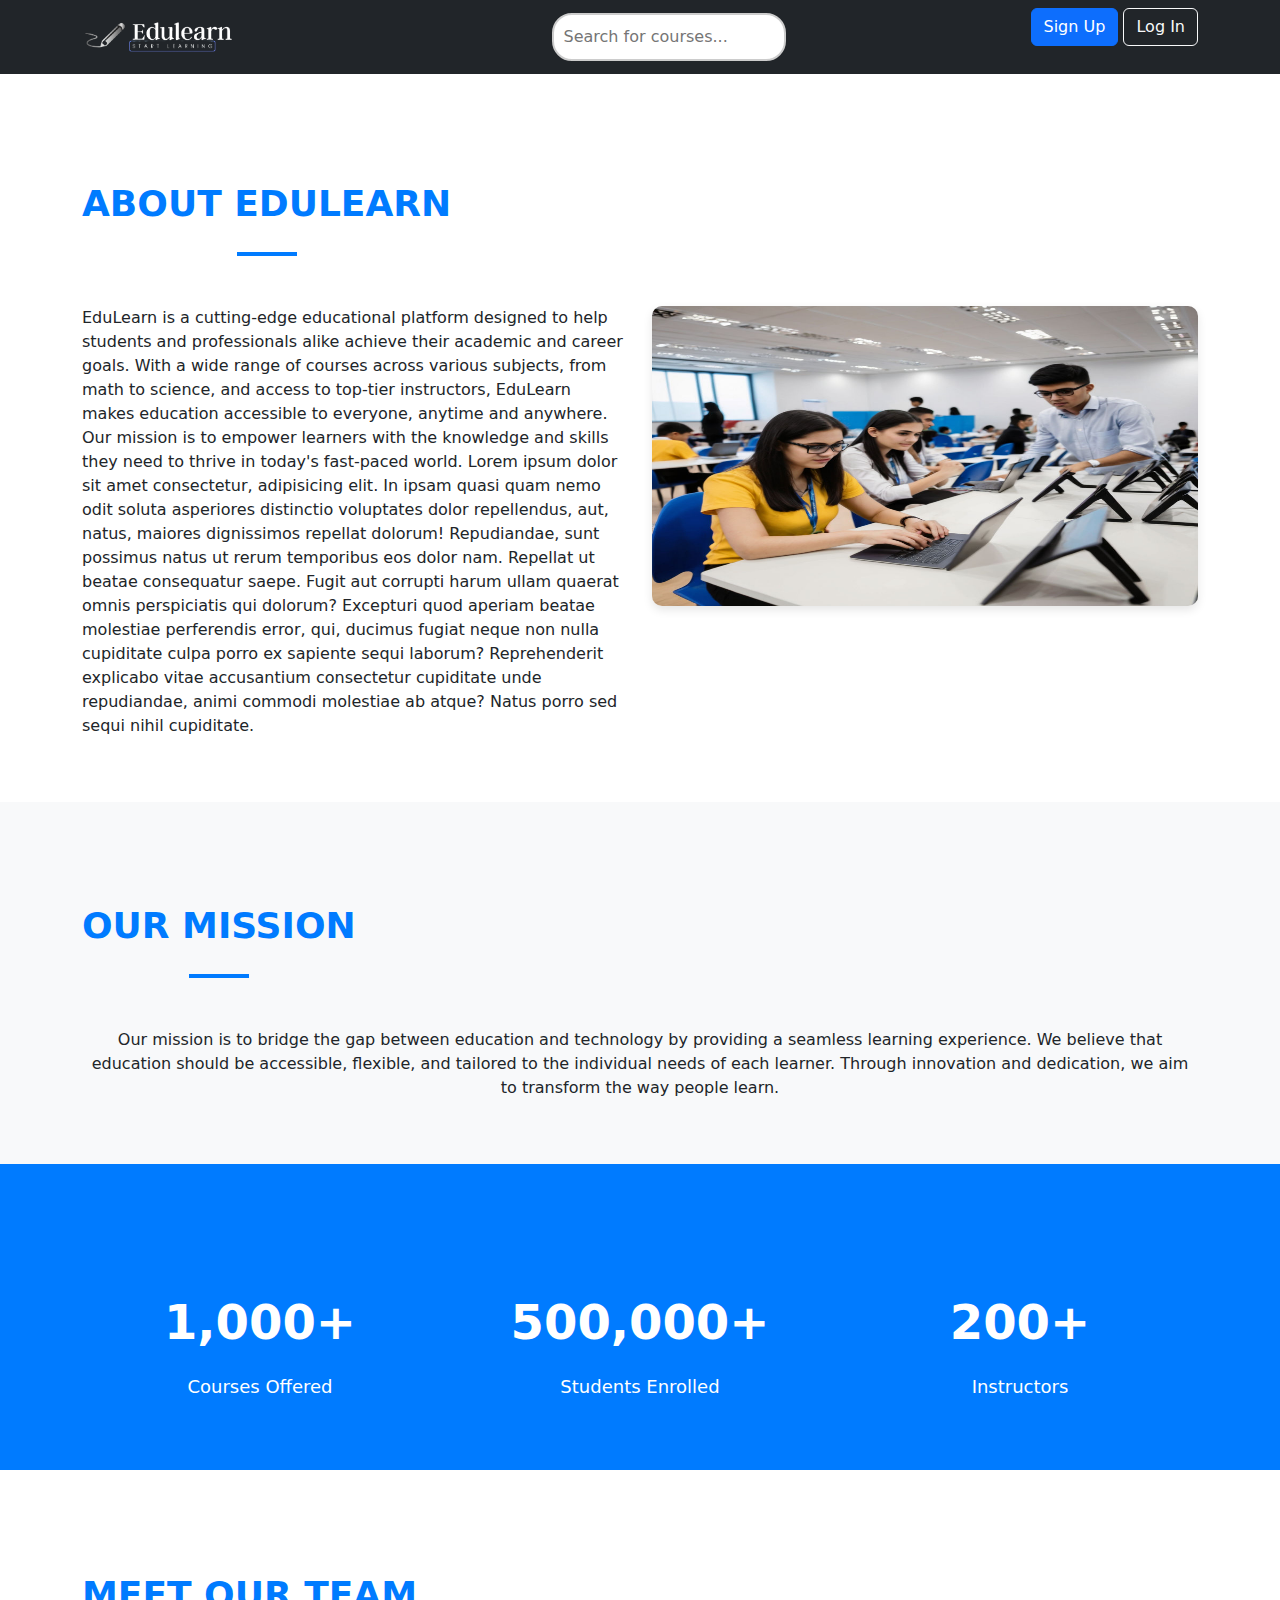
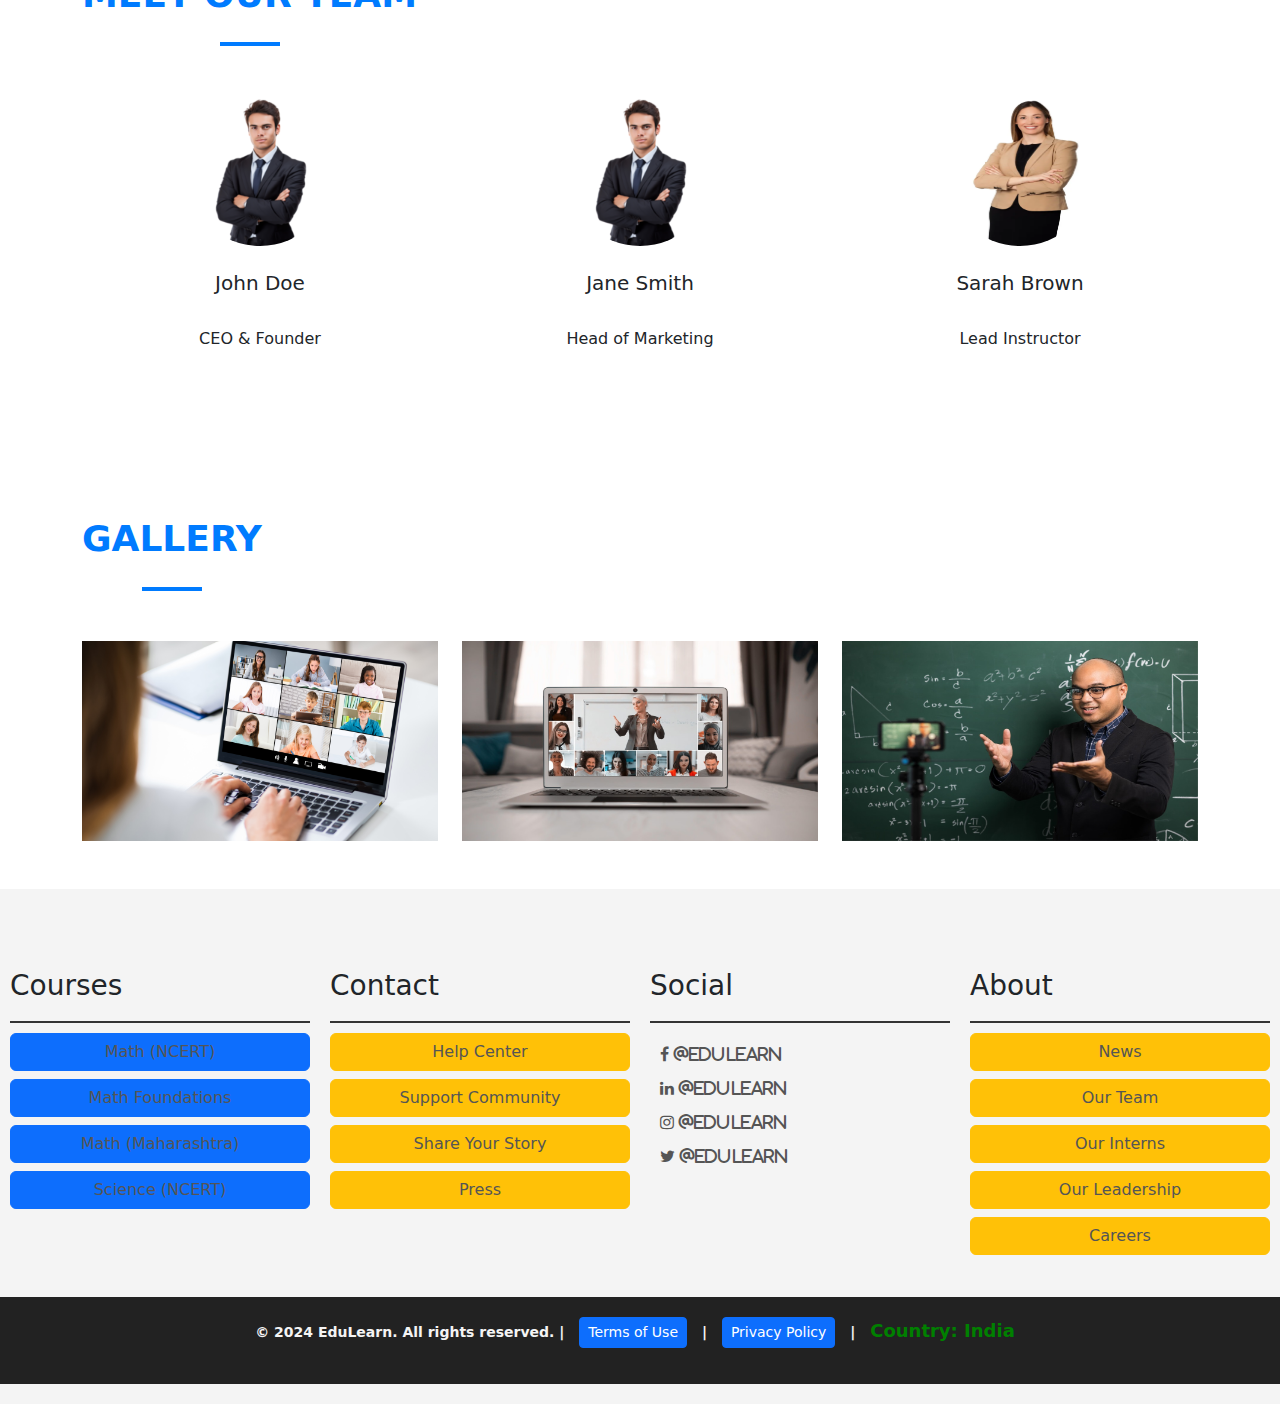
<file: about.html>
<!DOCTYPE html>
<html lang="en">
<head>
    <meta charset="UTF-8">
    <meta name="viewport" content="width=device-width, initial-scale=1.0">
    <title>About Us | EduLearn</title>

    <!-- Bootstrap CSS -->
    <link href="https://cdn.jsdelivr.net/npm/bootstrap@5.3.0/dist/css/bootstrap.min.css" rel="stylesheet">

    <!-- Font Awesome (for icons) -->
    <link rel="stylesheet" href="https://cdnjs.cloudflare.com/ajax/libs/font-awesome/6.0.0-beta3/css/all.min.css">

    <link href="https://cdn.jsdelivr.net/npm/bootstrap@5.3.0/dist/css/bootstrap.min.css" rel="stylesheet">
    <link href="https://stackpath.bootstrapcdn.com/bootstrap/4.5.2/css/bootstrap.min.css" rel="stylesheet">
    <link href="https://cdn.jsdelivr.net/npm/bootstrap@5.3.0/dist/css/bootstrap.min.css" rel="stylesheet">
    <link href="https://cdnjs.cloudflare.com/ajax/libs/font-awesome/6.0.0-beta3/css/all.min.css" rel="stylesheet">
    <link rel="stylesheet" href="https://cdnjs.cloudflare.com/ajax/libs/font-awesome/4.7.0/css/font-awesome.min.css">
    <link rel="stylesheet" href="Assets/Stylesheet/edutech.css">
    
    
    </style>
</head>
<body>

    <!-- Navbar -->
    <nav class="navbar navbar-expand-lg navbar-dark bg-dark fixed-top">
        <div class="container">
            <a class="navbar-brand" href="index.html"><img src="Assets/Images/logo.png" alt="logo"></a>
            <button class="navbar-toggler" type="button" data-bs-toggle="collapse" data-bs-target="#navbarNav" aria-controls="navbarNav" aria-expanded="false" aria-label="Toggle navigation">
                <span class="navbar-toggler-icon"></span>
            </button>
            <div class="collapse navbar-collapse" id="navbarNav">
                <ul class="navbar-nav ms-auto">
                    <div class="search-bar d-none d-lg-block">
                        <input type="text" placeholder="Search for courses...">
                    </div>
                    <li class="nav-item"><a class="btn btn-primary animated-btn" href="#" data-bs-toggle="modal" data-bs-target="#registerModal">Sign Up</a></li>&nbsp;
                    <li class="nav-item"><a class="btn btn-outline-light animated-btn-outline" data-bs-toggle="modal" data-bs-target="#fullscreenModal">Log In</a></li>
                </ul>
            </div>
        </div>
    </nav>


       <!-- Registration Modal -->
       <div class="modal fade" id="registerModal" tabindex="-1" aria-labelledby="registerModalLabel" aria-hidden="true">
        <div class="modal-dialog">
            <div class="modal-content">
                <div class="modal-header">
                    <h5 class="modal-title" id="registerModalLabel">Register</h5>
                    <button type="button" class="btn-close" data-bs-dismiss="modal" aria-label="Close"></button>
                </div>
                <div class="modal-body">
                    <!-- Registration Form -->
                    <form id="registrationForm">
                        <div class="mb-3">
                            <label for="name" class="form-label">Name</label>
                            <input type="text" class="form-control" id="name" placeholder="Enter your name" required>
                        </div>
                        <div class="mb-3">
                            <label for="email" class="form-label">Email address</label>
                            <input type="email" class="form-control" id="email" placeholder="Enter your email" required>
                        </div>
                        <div class="mb-3">
                            <label for="password" class="form-label">Password</label>
                            <input type="password" class="form-control" id="password" placeholder="Enter your password" required>
                            <!-- Password strength bar -->
                            <div id="passwordStrength"></div>
                        </div>
                        <div class="mb-3">
                            <label for="confirmPassword" class="form-label">Confirm Password</label>
                            <input type="password" class="form-control" id="confirmPassword" placeholder="Confirm your password" required>
                        </div>
                    </form>
                </div>
                <div class="modal-footer">
                    <button type="button" class="btn btn-secondary" data-bs-dismiss="modal">Close</button>
                    <button type="submit" class="btn btn-primary" form="registrationForm">Submit</button>
                </div>
            </div>
        </div>
    </div>

<!-- Full-Screen Modal -->
<div class="modal fade" id="fullscreenModal" tabindex="-1" aria-labelledby="fullscreenModalLabel" aria-hidden="true">
    <div class="modal-dialog modal-fullscreen">
        <div class="modal-content">
            <div class="modal-header">
                <h5 class="modal-title" id="fullscreenModalLabel">Login</h5>
                <button type="button" class="btn-close" data-bs-dismiss="modal" aria-label="Close"></button>
            </div>
            <div class="modal-body d-flex align-items-center justify-content-center">
                <div class="login-container w-100">
                    <form class="login-form">
                        <h3 class="text-center mb-4">Login to Your Account</h3>
                        <div class="mb-3">
                            <input type="email" class="form-control" placeholder="Email Address" required>
                        </div>
                        <div class="mb-3">
                            <input type="password" class="form-control" placeholder="Password" required>
                        </div>
                        <button type="submit" class="btn btn-primary w-100">Login</button>
                        <p class="form-text mt-3 text-center">
                            Forgot password? <a href="#">Click here</a>
                        </p>
                        <p class="form-text text-center">
                            Don't have an account? <a href="#">Sign Up</a>
                        </p>
                    </form>
                </div>
            </div>
            <div class="modal-footer">
                <button type="button" class="btn btn-secondary" data-bs-dismiss="modal">Close</button>
            </div>
        </div>
    </div>
</div>
    

    <!-- About Us Section -->
    <section class="container py-5">
        <h2 class="section-title">About EduLearn</h2>
        <div class="row">
            <div class="col-md-6">
                <p>EduLearn is a cutting-edge educational platform designed to help students and professionals alike achieve their academic and career goals. With a wide range of courses across various subjects, from math to science, and access to top-tier instructors, EduLearn makes education accessible to everyone, anytime and anywhere. Our mission is to empower learners with the knowledge and skills they need to thrive in today's fast-paced world. Lorem ipsum dolor sit amet consectetur, adipisicing elit. In ipsam quasi quam nemo odit soluta asperiores distinctio voluptates dolor repellendus, aut, natus, maiores dignissimos repellat dolorum! Repudiandae, sunt possimus natus ut rerum temporibus eos dolor nam. Repellat ut beatae consequatur saepe. Fugit aut corrupti harum ullam quaerat omnis perspiciatis qui dolorum? Excepturi quod aperiam beatae molestiae perferendis error, qui, ducimus fugiat neque non nulla cupiditate culpa porro ex sapiente sequi laborum? Reprehenderit explicabo vitae accusantium consectetur cupiditate unde repudiandae, animi commodi molestiae ab atque? Natus porro sed sequi nihil cupiditate.</p>
            </div>
            <div class="col-md-6">
                <img src="Assets/Images/edutech.jpeg" alt="About EduLearn" class="about-img" height="300px" width="300px">
            </div>
        </div>
    </section>

    <!-- Mission Section -->
    <section class="bg-light py-5">
        <div class="container">
            <h2 class="section-title">Our Mission</h2>
            <p class="text-center">Our mission is to bridge the gap between education and technology by providing a seamless learning experience. We believe that education should be accessible, flexible, and tailored to the individual needs of each learner. Through innovation and dedication, we aim to transform the way people learn.</p>
        </div>
    </section>

    <!-- Success Counter Section -->
    <section class="success-counter">
        <div class="container">
            <div class="row text-center">
                <div class="col-md-4">
                    <div class="counter-box">
                        <h3>1,000+</h3>
                        <p>Courses Offered</p>
                    </div>
                </div>
                <div class="col-md-4">
                    <div class="counter-box">
                        <h3>500,000+</h3>
                        <p>Students Enrolled</p>
                    </div>
                </div>
                <div class="col-md-4">
                    <div class="counter-box">
                        <h3>200+</h3>
                        <p>Instructors</p>
                    </div>
                </div>
            </div>
        </div>
    </section>

    <!-- Our Team Section -->
    <section class="container py-5">
        <h2 class="section-title">Meet Our Team</h2>
        <div class="row">
            <div class="col-md-4 text-center">
                <img src="Assets/Images/businessman-isolated.webp" alt="Team Member" class="rounded-circle" width="150" height="150">
                <h5 class="mt-3">John Doe</h5>
                <p>CEO & Founder</p>
            </div>
            <div class="col-md-4 text-center">
                <img src="Assets/Images/businessman-isolated.webp" alt="Team Member" class="rounded-circle" width="150" height="150">
                <h5 class="mt-3">Jane Smith</h5>
                <p>Head of Marketing</p>
            </div>
            <div class="col-md-4 text-center">
                <img src="Assets/Images/beautiful-smiling.webp" alt="Team Member" class="rounded-circle" width="150" height="150">
                <h5 class="mt-3">Sarah Brown</h5>
                <p>Lead Instructor</p>
            </div>
        </div>
    </section>

    <!-- Gallery Section -->
    <section class="container py-5">
        <h2 class="section-title">Gallery</h2>
        <div class="row">
            <div class="col-md-4">
                <img src="Assets/Images/challenging-behavior.jpg" alt="Gallery Image" class="img-fluid">
            </div>
            <div class="col-md-4">
                <img src="Assets/Images/shutterstock.jpg" alt="Gallery Image" class="img-fluid">
            </div>
            <div class="col-md-4">
                <img src="Assets/Images/Edited.jpg" alt="Gallery Image" class="img-fluid">
            </div>
        </div>
    </section>

    <!-- Footer -->
    <footer>
        <div class="container-fluid">
            <div class="row">
                <!-- Courses Section -->
                <div class="col-md-3 footer-section">
                    <h3>Courses</h3>
                    <a href="#" class="btn btn-primary mb-2">Math (NCERT)</a>
                    <a href="#" class="btn btn-primary mb-2">Math Foundations</a>
                    <a href="#" class="btn btn-primary mb-2">Math (Maharashtra)</a>
                    <a href="#" class="btn btn-primary mb-2">Science (NCERT)</a>
                </div>

                <!-- Contact Section -->
                <div class="col-md-3 footer-section">
                    <h3>Contact</h3>
                    <a href="#" class="btn btn-warning mb-2">Help Center</a>
                    <a href="#" class="btn btn-warning mb-2">Support Community</a>
                    <a href="#" class="btn btn-warning mb-2">Share Your Story</a>
                    <a href="#" class="btn btn-warning mb-2">Press</a>
                </div>

                <!-- Social Section -->
                <div class="col-md-3 footer-section">
                    <h3>Social</h3>
                    <div class="social-section">
                        <a href="#"><i class="fa fa-facebook">&nbsp;@edulearn</i></a>
                        <a href="#"><i class="fa fa-linkedin">&nbsp;@edulearn</i></a>
                        <a href="#"><i class="fa fa-instagram">&nbsp;@edulearn</i></a>
                        <a href="#"><i class="fa fa-twitter">&nbsp;@edulearn</i></a>
                    </div>
                </div>

                <!-- About Section -->
                <div class="col-md-3 footer-section">
                    <h3>About</h3>
                    <a href="#" class="btn btn-warning mb-2">News</a>
                    <a href="#" class="btn btn-warning mb-2">Our Team</a>
                    <a href="#" class="btn btn-warning mb-2">Our Interns</a>
                    <a href="#" class="btn btn-warning mb-2">Our Leadership</a>
                    <a href="#" class="btn btn-warning mb-2">Careers</a>
                </div>
            </div>

            <div class="row mt-4">
                <div class="col-md-12 text-center footer-bottom">
                    <p>&copy; 2024 EduLearn. All rights reserved. | 
                        <a href="#" class="btn btn-sm btn-primary">Terms of Use</a> | 
                        <a href="#" class="btn btn-sm btn-primary">Privacy Policy</a> | 
                        <span class="footer-country">Country: India</span>
                    </p>
                </div>
            </div>
        </div>
    </footer>

    <!-- Bootstrap JS -->
    <script src="https://cdn.jsdelivr.net/npm/bootstrap@5.3.0/dist/js/bootstrap.bundle.min.js"></script>

</body>
</html>
</file>
<file: Assets/Stylesheet/edutech.css>
/* General transition for nav links */
    .navbar-nav .nav-link {
        transition: color 0.3s ease, transform 0.3s ease;
    }

    .navbar-nav .nav-link:hover {
        color: #f0ad4e;
        transform: scale(1.1); /* Enlarge slightly on hover */
    }

    /* Button animation */
    .animated-btn {
        transition: background-color 0.3s ease, transform 0.3s ease;
    }

    .animated-btn:hover {
        background-color: #007bff;
        transform: translateY(-3px); /* Move upwards on hover */
    }

    /* Outline button animation */
    .animated-btn-outline {
        transition: color 0.3s ease, border-color 0.3s ease, transform 0.3s ease;
    }

    .animated-btn-outline:hover {
        color: #007bff;
        border-color: #007bff;
        transform: translateY(-3px); /* Move upwards on hover */
    }

    /* Navbar background transition when scrolling */
    .navbar {
        transition: background-color 0.5s ease;
    }

    .navbar.scrolled {
        background-color: #343a40; /* Change color when scrolled */
    }
    .social-section{
        color: #007bff !important;
    }
    /* Modal entrance animation */
    @keyframes slideIn {
        0% {
            transform: translateY(-100%);
            opacity: 0;
        }
        100% {
            transform: translateY(0);
            opacity: 1;
        }
    }

    /* Modal fade-out animation */
    @keyframes slideOut {
        0% {
            transform: translateY(0);
            opacity: 1;
        }
        100% {
            transform: translateY(-100%);
            opacity: 0;
        }
    }

    /* Apply transition to modal dialog */
    .modal.fade .modal-dialog {
        transition: transform 0.4s ease-in-out, opacity 0.4s ease-in-out;
    }

    /* Apply entrance animation */
    .modal.show .modal-dialog {
        animation: slideIn 0.5s ease-in-out;
    }

    /* Smooth hover effect for the buttons */
    .btn {
        transition: transform 0.3s ease-in-out;
    }

    /* Button hover effect */
    .btn:hover {
        transform: scale(1.05);
    }

    /* Smooth transition effect for input focus */
    .form-control:focus {
        border-color: #007bff;
        box-shadow: 0 0 5px rgba(0, 123, 255, 0.5);
        transition: box-shadow 0.3s ease, border-color 0.3s ease;
    }

        /* Shake animation for incorrect inputs */
        @keyframes shake {
            0% { transform: translateX(0); }
            25% { transform: translateX(-5px); }
            50% { transform: translateX(5px); }
            75% { transform: translateX(-5px); }
            100% { transform: translateX(0); }
        }
    
        /* Animated focus effect on input */
        .form-control:focus {
            border-color: #28a745;
            box-shadow: 0 0 8px rgba(40, 167, 69, 0.5);
            transition: all 0.3s ease;
        }
    
        /* Animated label when focusing on the input */
        .form-label {
            transition: color 0.3s ease;
        }
    
        .form-control:focus + .form-label {
            color: #28a745; /* Color change on focus */
        }
    
        /* Password strength bar */
        #passwordStrength {
            height: 5px;
            background-color: #e0e0e0;
            margin-top: 5px;
            width: 0%;
            transition: width 0.4s ease-in-out;
        }
    
        /* When password field gets filled, it animates */
        .form-control:valid ~ #passwordStrength {
            width: 100%;
            background-color: #28a745; /* Full green bar */
        }
    
        /* Shake animation on incorrect input */
        .input-error {
            animation: shake 0.3s ease-in-out;
        }

        .carousel-caption {
            bottom: 200px; /* Adjust position of text */
          }
          
          .carousel-caption h1 {
            font-size: 3rem;
          }
          
          .carousel-caption p {
            font-size: 1.25rem;
          }
          
          @media (max-width: 768px) {
            .carousel-caption {
              bottom: 100px;
            }
          
            .carousel-caption h1 {
              font-size: 2rem;
            }
          
            .carousel-caption p {
              font-size: 1rem;
            }
          }
          


                        /* General transition for nav links */
        .navbar-nav .nav-link {
            transition: color 0.3s ease, transform 0.3s ease;
        }

        .navbar-nav .nav-link:hover {
            color: #f0ad4e;
            transform: scale(1.1);
        }

        /* Button animation */
        .animated-btn {
            transition: background-color 0.3s ease, transform 0.3s ease;
        }

        .animated-btn:hover {
            background-color: #007bff;
            transform: translateY(-3px);
        }

        .animated-btn-outline {
            transition: color 0.3s ease, border-color 0.3s ease, transform 0.3s ease;
        }

        .animated-btn-outline:hover {
            color: #007bff;
            border-color: #007bff;
            transform: translateY(-3px);
        }

        /* Navbar background transition */
        .navbar {
            transition: background-color 0.5s ease;
        }

        .navbar.scrolled {
            background-color: #343a40;
        }
        /* Course Categories */
        .category-card {
            border: none;
            transition: transform 0.3s ease;
            color: #007bff;
        }

        .category-card:hover {
            transform: scale(1.05);
        }

        footer {
            background-color: #f4f4f4;
            padding: 20px 0;
        }

        .footer-section {
            transition: transform 0.3s ease, background-color 0.3s ease;
            padding: 10px;
            box-sizing: border-box;
        }

        .footer-section:hover {
            transform: scale(1.05);
            background-color: #eaeaea;
        }

        .footer-section h3 {
            border-bottom: 2px solid #333;
            padding-bottom: 5px;
            margin-bottom: 10px;
        }

        .footer-section a {
            display: block;
            color: #555;
            text-decoration: none;
            margin-bottom: 8px;
            transition: color 0.3s ease;
        }

        .footer-section a:hover {
            color: #000;
            text-decoration: underline;
        }

        .footer-bottom {
            background-color: #eaeaea;
            color:black;
            text-align: center;
            padding: 20px;
            font-size: 14px;
            font-weight: bold;
        }

        .footer-bottom a {
            color: #fff;
            text-decoration: none;
            margin: 0 10px;
        }

        .footer-bottom a:hover {
            text-decoration: underline;
        }

        .footer-country {
            display: inline-block;
            margin: 0 10px;
            color: green;
            font-size: large;
        }

        .social-section {
            margin-top: 20px;
        }

        .social-section a {
            display: inline-block;
            margin: 0 10px;
            color: #555;
            transition: color 0.3s ease, transform 0.3s ease;
        }

        .social-section a:hover {
            color: #000;
            transform: scale(1.2);
        }

        /* Media Queries */
        @media (max-width: 767px) {
            .footer-section {
                text-align: center;
                margin-bottom: 20px;
            }

            .footer-bottom {
                font-size: 12px;
            }

            .social-section {
                text-align: center;
            }
        }

        @media (max-width: 768px) {
            .hero h1 {
                font-size: 2.5rem;
            }

            .hero p {
                font-size: 1.2rem;
            }
        }

                /* Search Bar */
                .navbar .search-bar {
            flex: 1;
            margin: 0 250px;
        }

        .search-bar input {
            width: 100%;
            padding: 10px;
            border-radius: 20px;
            border: 2.5px solid #ccc;
            transition: border-color 0.3s ease;
        }

        .search-bar input:focus {
            border-color: #fff200;
            outline: none;
        }

        /* External CSS for OUR SPECIALISATION Section */

        /* General Section Styling */
        #specialisation {
            background-color: #f9f9f9;
        }

        .section-title {
            font-size: 36px;
            font-weight: bold;
            color: #333;
            text-transform: uppercase;
        }

        .section-description {
            font-size: 18px;
            color: #555;
            max-width: 800px;
            margin: 0 auto;
        }

        /* Card Styling */
        .specialisation-card {
            background-color: white;
            border-radius: 8px;
            transition: transform 0.3s ease;
            text-align: center;
        }

        .specialisation-card:hover {
            transform: translateY(-10px);
        }

        .specialisation-card h4 {
            font-size: 20px;
            font-weight: bold;
            color: #007bff;
        }

        .specialisation-card p {
            font-size: 14px;
            color: #666;
        }

        .specialisation-card i {
            color: #007bff;
            transition: color 0.3s ease;
        }

        .specialisation-card:hover i {
            color: #28a745;
        }

        /* Media Queries for responsiveness */
        @media (max-width: 992px) {
            .col-lg-2 {
                flex: 0 0 30%;
                max-width: 30%;
            }
        }

        @media (max-width: 768px) {
            .col-lg-2, .col-md-6 {
                flex: 0 0 45%;
                max-width: 45%;
                margin-bottom: 20px;
            }

            .section-title {
                font-size: 28px;
            }

            .specialisation-card h4 {
                font-size: 18px;
            }

            .specialisation-card p {
                font-size: 12px;
            }
        }

        @media (max-width: 576px) {
            .col-lg-2, .col-md-6 {
                flex: 0 0 100%;
                max-width: 100%;
                margin-bottom: 20px;
            }

            .section-title {
                font-size: 24px;
            }

            .specialisation-card {
                padding: 15px;
            }
        }
        /* Looking for Home Tutors? */
        .h1, .h2, .h3, .h4, .h5, .h6, h1, h2, h3, h4, h5, h6 {
            margin-top: 2.4rem !important;
            margin-bottom: 1.4rem;
            font-weight: 500;
            line-height: 2.1 !important;
        }

        .card-title {
            margin-bottom: 0.75rem !important;
        }
        .shadow {
            box-shadow: 0 .5rem 1rem rgba(0, 0, 0, 1.15) !important;}

            .captionColor {
                color: #007bff; /* Example color, change as needed */
            }
            
            .btn-blue {
                background-color: #007bff; /* Button color */
                border-color: #007bff; /* Button border color */
            }
            
            .btn-blue:hover {
                background-color: #0056b3; /* Darker shade on hover */
                border-color: #0056b3; /* Darker border on hover */
            }
            
            .home-free-btn {
                margin-top: 20px; /* Spacing above buttons */
            }
            
            @media (max-width: 768px) {
                .home-free-btn {
                    text-align: center; /* Center buttons on smaller screens */
                }
            }
                        
                        /* General Styling for the Section */
            .section-title {
                font-size: 36px;
                font-weight: bold;
                color: #333;
                text-transform: uppercase;
                position: relative;
                display: inline-block;
            }

            .section-title::after {
                content: '';
                width: 60px;
                height: 4px;
                background-color: #007bff;
                display: block;
                margin: 10px auto;
            }

            /* Category Card Styling */
            .category-card {
                background-color: white;
                border: none;
                border-radius: 12px;
                padding: 20px;
                transition: transform 0.4s ease, box-shadow 0.4s ease;
                position: relative;
                overflow: hidden;
                z-index: 1;
                cursor: pointer;
            }

            .category-card h5 {
                font-size: 20px;
                font-weight: bold;
                color: #007bff;
                margin-top: 15px;
            }

            .category-card p {
                font-size: 14px;
                color: #555;
            }

            .category-card .icon-bg {
                position: absolute;
                top: -20px;
                right: -20px;
                width: 100px;
                height: 100px;
                background-color: rgba(0, 123, 255, 0.1);
                border-radius: 50%;
                display: flex;
                justify-content: center;
                align-items: center;
                transition: background-color 0.4s ease;
            }

            .category-card i {
                color: #007bff;
                transition: transform 0.3s ease, color 0.3s ease;
            }

            /* Hover Effects */
            .category-card:hover {
                transform: translateY(-10px);
                box-shadow: 0px 10px 15px rgba(0, 0, 0, 1.1);
            }

            .category-card:hover i {
                transform: scale(1.2);
                color: #28a745;
            }

            .category-card:hover .icon-bg {
                background-color: rgba(40, 167, 69, 0.1);
            }

            /* Media Queries */
            @media (max-width: 992px) {
                .category-card {
                    padding: 15px;
                }

                .category-card h5 {
                    font-size: 18px;
                }

                .category-card p {
                    font-size: 12px;
                }
            }

            @media (max-width: 768px) {
                .category-card {
                    padding: 10px;
                }

                .category-card h5 {
                    font-size: 16px;
                }

                .category-card p {
                    font-size: 12px;
                }
            }

            @media (max-width: 576px) {
                .category-card {
                    padding: 10px;
                    text-align: left;
                }

                .category-card h5 {
                    font-size: 14px;
                }

                .category-card p {
                    font-size: 10px;
                }
            }

            .testimonial-area {
                background-color: #f6ebce;
                padding-top: 50px;
                padding-bottom: 60px;
            }
            .testimonial-pad {
                padding-top: 80px;
                padding-bottom: 70px;
            }
            .section-title h5 {
                font-size: 18px;
                color: #007bff;
                text-transform: uppercase;
                letter-spacing: 2px;
                position: relative;
            }
            .section-title h5::after {
                content: '';
                width: 60px;
                height: 3px;
                background-color: #007bff;
                display: block;
                margin-top: 5px;
            }
            .section-title h2 {
                font-size: 36px;
                font-weight: bold;
            }
            .theme_btn {
                background-color: #007bff;
                color: #000000;
                padding: 12px 30px;
                border-radius: 25px;
                text-transform: uppercase;
                font-size: 14px;
                transition: background-color 0.3s ease;
            }
            .theme_btn:hover {
                background-color: #007bff;
                text-decoration: none;
            }
            iframe {
                border-radius: 10px;
                box-shadow: 0px 4px 20px rgba(0, 0, 0, 0.1);
            }
            /* Responsive padding for smaller screens */
            @media (max-width: 768px) {
                .testimonial-pad {
                    padding-top: 60px;
                    padding-bottom: 40px;
                }
                .section-title h2 {
                    font-size: 28px;
                }
            }

            .edutech-section {
                background-color: #f5f7fa;
                padding: 60px 0;
            }
    
            .section-title {
                font-size: 36px;
                font-weight: bold;
                color: #007bff;
                text-transform: uppercase;
                margin-bottom: 20px;
                text-align: center;
            }
    
            .section-content {
                font-size: 18px;
                color: #555;
                line-height: 1.8;
                margin-bottom: 30px;
                text-align: justify;
            }
    
            /* Responsive adjustments for smaller screens */
            @media (max-width: 768px) {
                .section-title {
                    font-size: 28px;
                }
    
                .section-content {
                    font-size: 16px;
                }
            }

                    /* Styling for the Contact Section */
        .contact-section {
            background-color: #ffedfdeb;
            padding: 50px 0;
        }

        .contact-box {
            background-color: #ffffff;
            border-radius: 10px;
            padding: 30px;
            box-shadow: 0px 4px 20px rgba(0, 0, 0, 0.3);
            transition: transform 0.3s ease, box-shadow 0.3s ease;
            text-align: center;
            margin-bottom: 30px;
        }

        .contact-box:hover {
            transform: translateY(-10px);
            box-shadow: 0px 10px 25px rgba(0, 0, 0, 0.15);
        }

        .contact-box i {
            font-size: 40px;
            color: #007bff;
            margin-bottom: 15px;
            transition: color 0.3s ease, transform 0.3s ease;
        }

        .contact-box:hover i {
            color: #a72828;
            transform: scale(1.2);
        }

        .contact-box h4 {
            font-size: 20px;
            font-weight: bold;
            color: #333;
        }

        .contact-box p {
            font-size: 16px;
            color: #555;
            margin: 0;
        }

        .contact-box a {
            font-size: 16px;
            color: #007bff;
            text-decoration: none;
        }

        /* Responsive Styling */
        @media (max-width: 768px) {
            .contact-box h4 {
                font-size: 18px;
            }

            .contact-box p {
                font-size: 14px;
            }
        }

        /* Animation for appearing effect */
        .contact-box {
            animation: fadeInUp 1s ease-in-out;
        }

        @keyframes fadeInUp {
            0% {
                opacity: 0;
                transform: translateY(20px);
            }
            100% {
                opacity: 1;
                transform: translateY(0);
            }
        }
        /* General Page Styling */
        body {
            padding-top: 80px;
        }

        .navbar-brand img {
            width: 150px;
        }

        .footer-section a {
            display: block;
            margin-bottom: 10px;
        }

        .footer-bottom {
            padding: 20px 0;
            text-align: center;
            background-color: #222;
            color: #f4f4f4;
        }

        .footer-country {
            font-weight: bold;
        }

        /* Animated Buttons */
        .animated-btn {
            animation: pulse 1s infinite;
        }

        @keyframes pulse {
            0% { box-shadow: 0 0 10px rgba(255, 255, 255, 0.8); }
            100% { box-shadow: none; }
        }

        /* About Page Specific Styles */
        .section-title {
            font-size: 36px;
            text-align: center;
            margin-bottom: 40px;
            font-weight: bold;
        }

        .about-img {
            width: 100%;
            border-radius: 10px;
            box-shadow: 0 4px 10px rgba(0, 0, 0, 0.1);
        }

        .success-counter {
            background-color: #007bff;
            padding: 50px 0;
            color: #fff;
        }

        .counter-box {
            text-align: center;
            padding: 20px;
        }

        .counter-box h3 {
            font-size: 48px;
            font-weight: bold;
            margin: 0;
        }

        .counter-box p {
            font-size: 18px;
            margin: 0;
        }

        /* Responsive Styling */
        @media (max-width: 768px) {
            .navbar-brand img {
                width: 100px;
            }

            .section-title {
                font-size: 28px;
            }
        }
        button, input, optgroup, select, textarea {
            margin: 5px !important;}

                /* Fullscreen Modal Styling */
                .modal-fullscreen {
            width: 100vw;
            height: 100vh;
            padding: 0;
            margin: 0;
            border: none;
        }

        .modal-content {
            width: 100%;
            height: 100%;
            border-radius: 7;
            position: relative;
            background-color: #fff;
            display: flex;
            flex-direction: column;
        }

        /* Header of the modal */
        .modal-header {
            background-color: #007bff;
            color: #fff;
            padding: 15px;
            display: flex;
            justify-content: space-between;
            align-items: center;
        }

        .modal-header h5 {
            font-size: 24px;
            font-weight: bold;
            margin: 0;
        }

        .modal-header .btn-close {
            background-color: transparent;
            color: #fff;
            font-size: 24px;
            border: none;
        }

        /* Body content of the modal */
        .modal-body {
            padding: 40px;
            flex-grow: 1;
            overflow-y: auto;
        }

        /* Modal Footer */
        .modal-footer {
            background-color: #f9f9f9;
            padding: 15px;
            text-align: center;
        }

        /* Open/Close Animations */
        .modal.fade .modal-dialog {
            transform: translateY(-100%);
            transition: transform 0.4s ease-out;
        }

        .modal.show .modal-dialog {
            transform: translateY(0);
        }
        
        .live-class-section {
            background-color: #f8f9fa;
            border-radius: 8px;
            padding: 40px 0;
          }
          
          .live-class-section h2 {
            font-size: 28px;
            font-weight: bold;
            color: #007bff;
          }
          
          #phoneNumber {
            font-size: 16px;
          }


                    /* Rotating boy image animation */
            .rotating-boy {
                position: absolute;
                top: 50%;
                left: 50%;
                transform: translate(-50%, -50%);
                width: 300px;
                height: 300px;
                animation: rotate 8s linear infinite;
            }
            
            .boy-img {
                width: 60%;
                height: auto;
                border-radius: 20%;
                border: 2px solid #007bff;
            }
            
            @keyframes rotate {
                from {
                transform: translate(-10%, -10%) rotate(0deg);
                }
                to {
                transform: translate(-50%, -50%) rotate(45deg);
                }
            }
</file>
